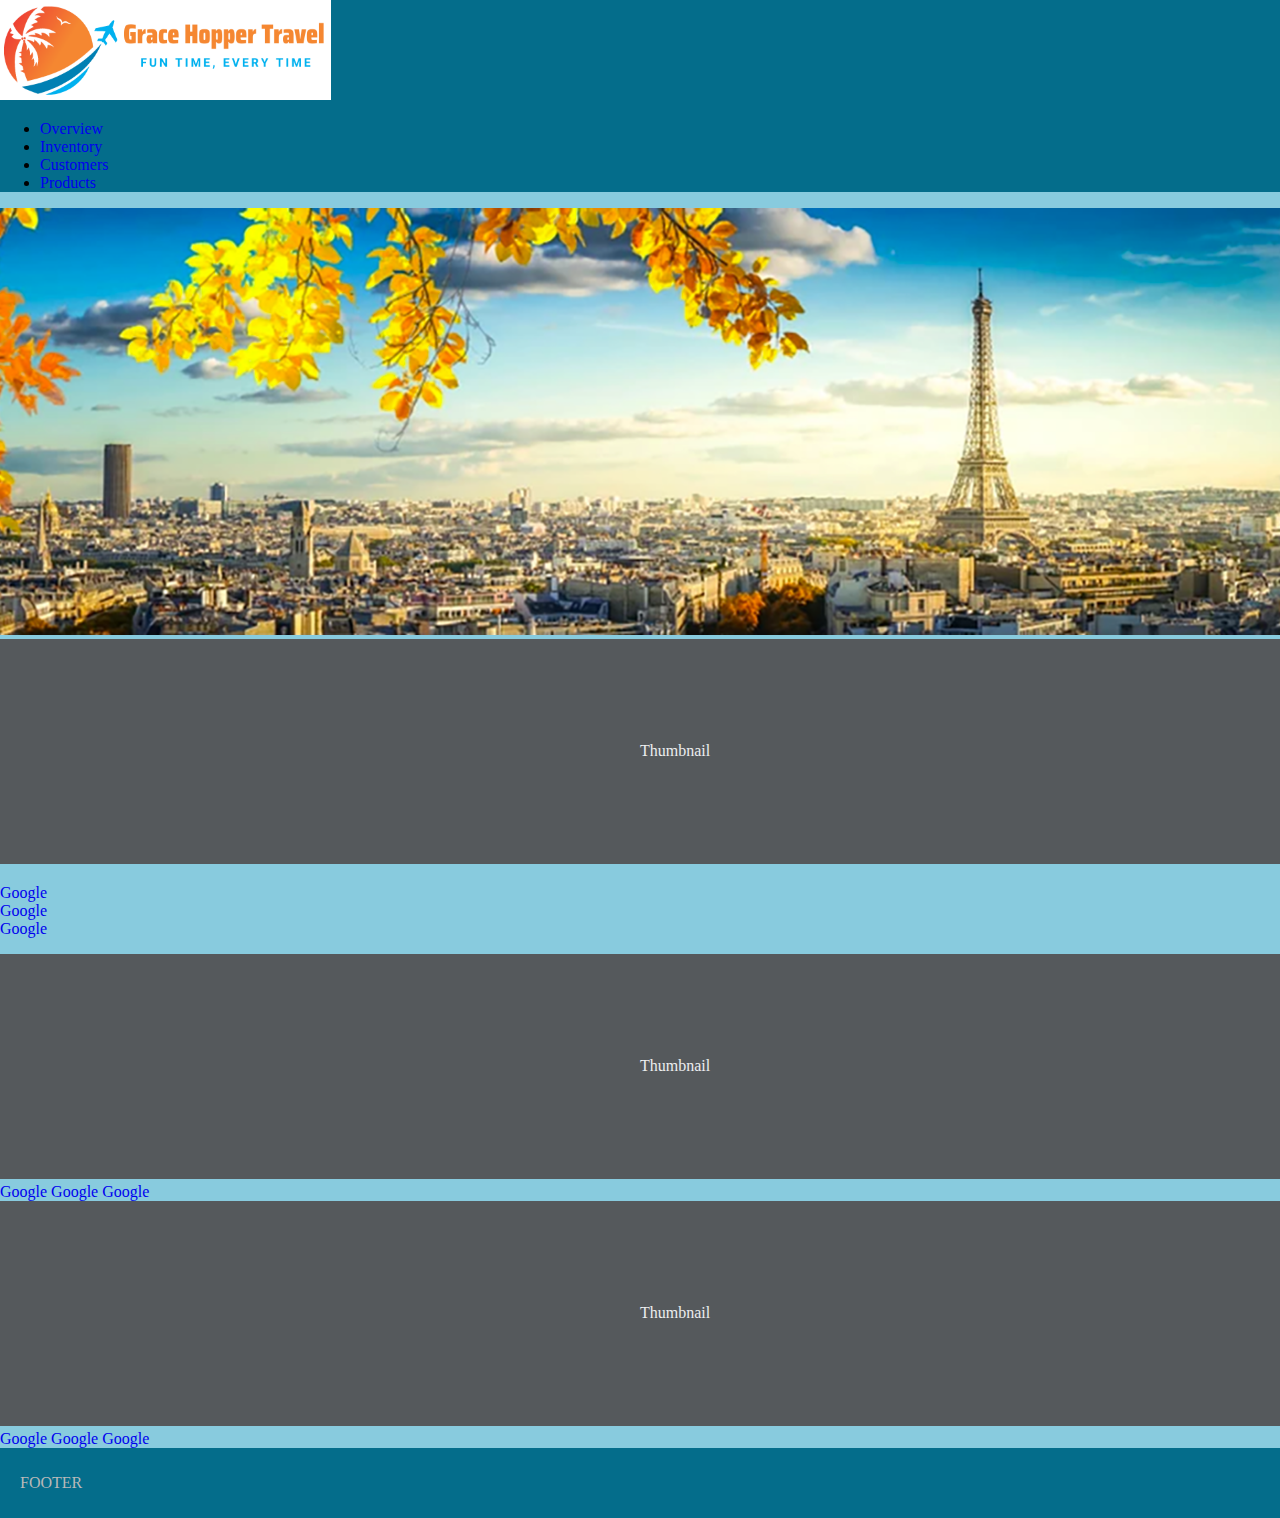
<file: bootstrap_index.html>
<!doctype html>
<html lang="en">
  <head>
    <meta charset="utf-8">
    <meta name="viewport" content="width=device-width, initial-scale=1">
    <meta name="description" content="">
    <title>Travel</title>

    

    <!-- Bootstrap core CSS -->
    <link href="https://cdn.jsdelivr.net/npm/bootstrap@5.1.3/dist/css/bootstrap.min.css" rel="stylesheet" integrity="sha384-1BmE4kWBq78iYhFldvKuhfTAU6auU8tT94WrHftjDbrCEXSU1oBoqyl2QvZ6jIW3" crossorigin="anonymous">
    <link rel="stylesheet" href="main.css">
    
  </head>
  <body>
    
    <header class="p-3 border-bottom">
      <div class="container">
        <div class="d-flex flex-wrap align-items-center justify-content-center justify-content-lg-start">
          <a href="/" class="d-flex align-items-center mb-2 mb-lg-0 text-dark text-decoration-none">
            <img class="logo" src="./images/logo_1.png" alt="Grace Hopper Travel">
          </a>
  
          <ul class="nav col-12 col-lg-auto me-lg-auto mb-2 justify-content-center mb-md-0">
            <li><a href="#" class="nav-link px-2 link-secondary">Overview</a></li>
            <li><a href="#" class="nav-link px-2 link-dark">Inventory</a></li>
            <li><a href="#" class="nav-link px-2 link-dark">Customers</a></li>
            <li><a href="#" class="nav-link px-2 link-dark">Products</a></li>
          </ul>
        </div>
      </div>
    </header>

<main class="bg-light">

  <section class="text-center container">
    <div class="row">
      <div class="col-lg-12 col-md-12 mx-auto">
        <img src="./images/paris.png" alt="Paris" style="width: 100%;">
      </div>
    </div>
  </section>

  <div class="album py-5 bg-light">
    <div class="container">

      <div class="row row-cols-1 row-cols-sm-2 row-cols-md-3 g-3">
        <div class="col">
          <div class="card shadow-sm">
            <svg class="bd-placeholder-img card-img-top" width="100%" height="225" xmlns="http://www.w3.org/2000/svg" role="img" aria-label="Placeholder: Thumbnail" preserveAspectRatio="xMidYMid slice" focusable="false"><title>Placeholder</title><rect width="100%" height="100%" fill="#55595c"/><text x="50%" y="50%" fill="#eceeef" dy=".3em">Thumbnail</text></svg>

            <div class="card-body">
              <p class="card-text">
                <a href="http://google.com">Google</a><br/>
                <a href="http://google.com">Google</a><br/>
                <a href="http://google.com">Google</a><br/>
              </p>
            </div>
          </div>
        </div>
        <div class="col">
          <div class="card shadow-sm">
            <svg class="bd-placeholder-img card-img-top" width="100%" height="225" xmlns="http://www.w3.org/2000/svg" role="img" aria-label="Placeholder: Thumbnail" preserveAspectRatio="xMidYMid slice" focusable="false"><title>Placeholder</title><rect width="100%" height="100%" fill="#55595c"/><text x="50%" y="50%" fill="#eceeef" dy=".3em">Thumbnail</text></svg>

            <div class="card-body">
              <a href="http://google.com">Google</a>
              <a href="http://google.com">Google</a>
               <a href="http://google.com">Google</a>  
            </div>
          </div>
        </div>
        <div class="col">
          <div class="card shadow-sm">
            <svg class="bd-placeholder-img card-img-top" width="100%" height="225" xmlns="http://www.w3.org/2000/svg" role="img" aria-label="Placeholder: Thumbnail" preserveAspectRatio="xMidYMid slice" focusable="false"><title>Placeholder</title><rect width="100%" height="100%" fill="#55595c"/><text x="50%" y="50%" fill="#eceeef" dy=".3em">Thumbnail</text></svg>

            <div class="card-body">
              <a href="http://google.com">Google</a>
                <a href="http://google.com">Google</a>
                <a href="http://google.com">Google</a>  
            </div>
          </div>
        </div>

      </div>
    </div>
  </div>

</main>

<footer class="text-muted py-5">
  <div class="container">
    <p class="mb-0">FOOTER</p>
  </div>
</footer>


<script src="https://cdn.jsdelivr.net/npm/bootstrap@5.1.3/dist/js/bootstrap.bundle.min.js" integrity="sha384-ka7Sk0Gln4gmtz2MlQnikT1wXgYsOg+OMhuP+IlRH9sENBO0LRn5q+8nbTov4+1p" crossorigin="anonymous"></script>

      
  </body>
</html>
</file>
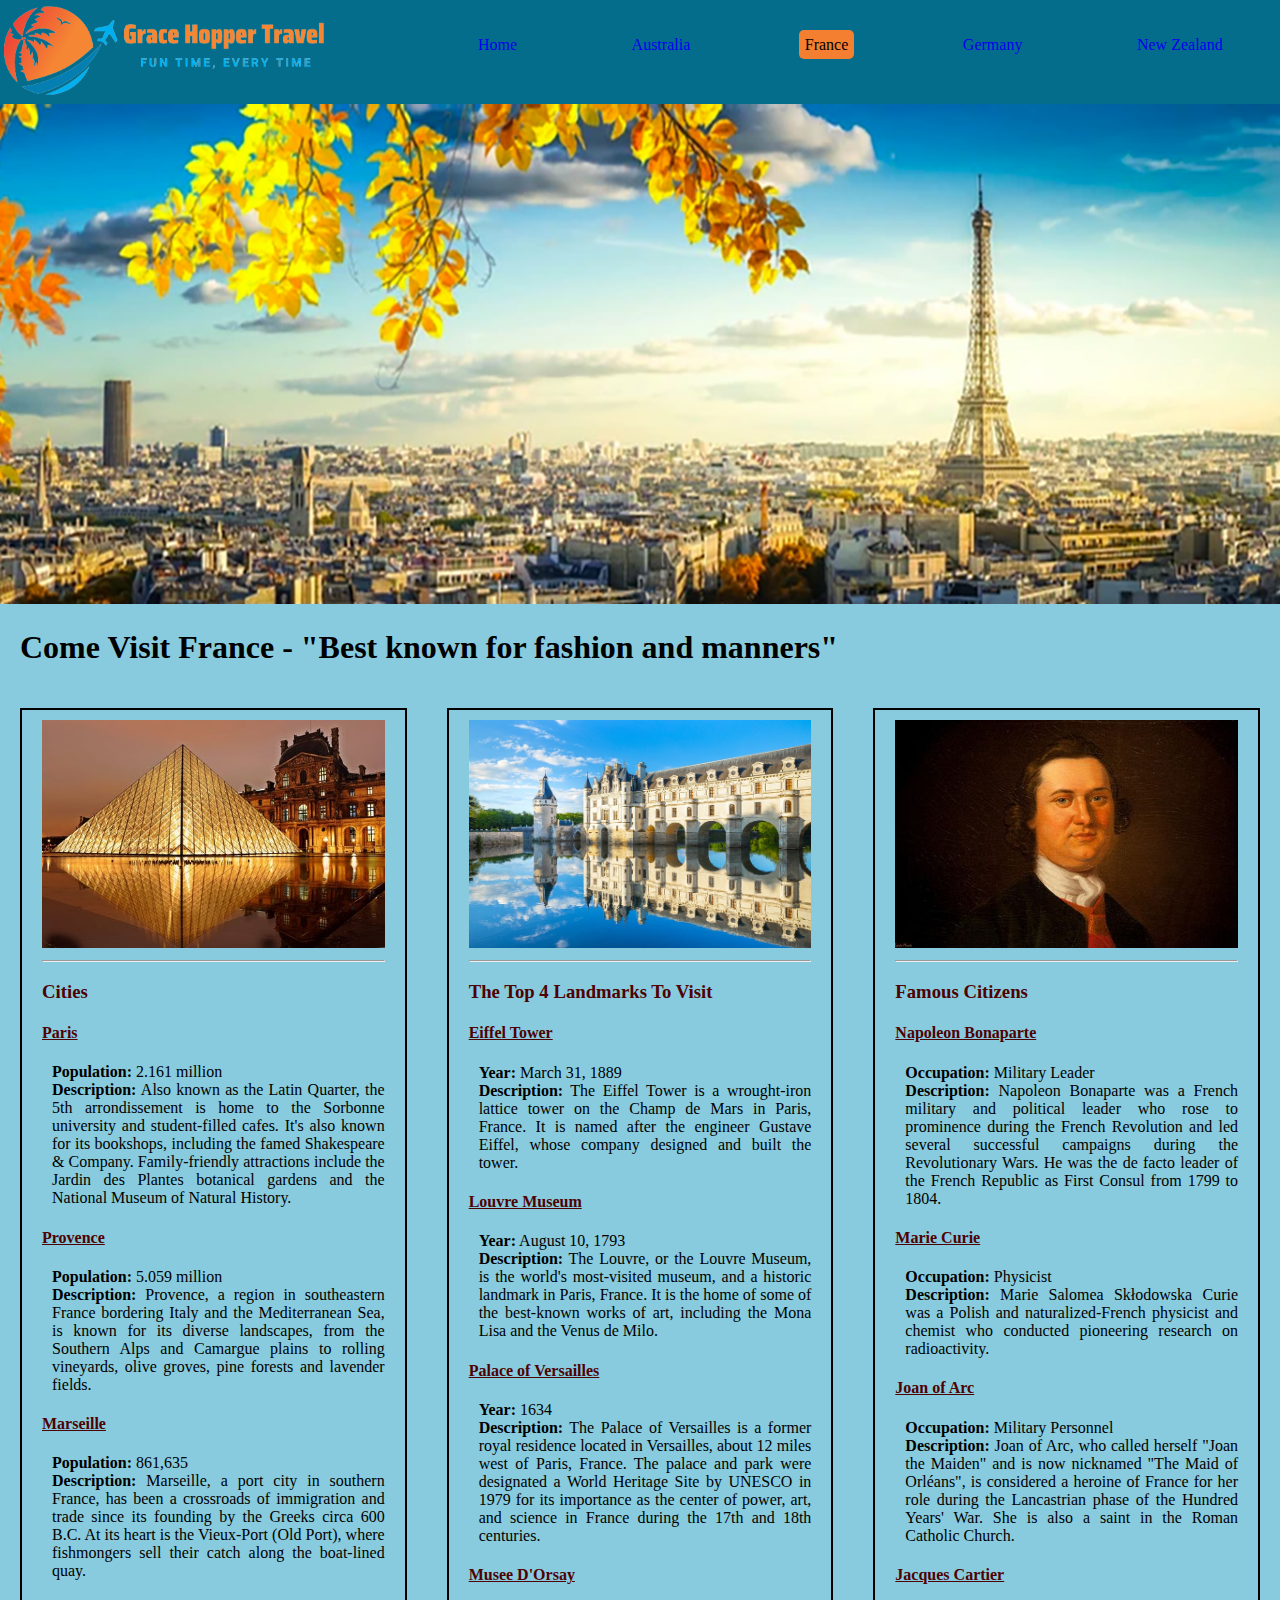
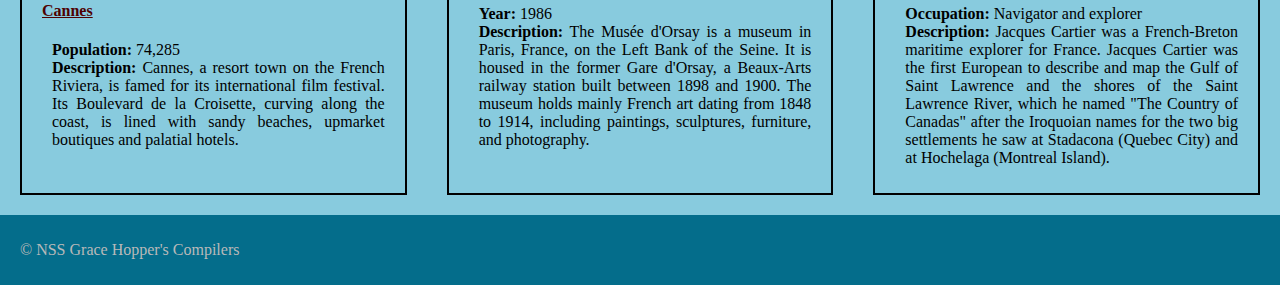
<file: france.html>
<!DOCTYPE html>
<html lang="en">
<head>
  <meta charset="UTF-8">
  <meta http-equiv="X-UA-Compatible" content="IE=edge">
  <meta name="viewport" content="width=device-width, initial-scale=1.0">
  <link rel="stylesheet" href="france.css">
  <title>France</title>
</head>
<body>
  <header class="navigation">
    <div class="logo-image">
      <img class="logo" src="images/logo-removed-background.png" alt="Grace Hopper Travel logo">
    </div>
      <nav class="nav-bar">
        <ul class="nav-list">
          <li><a href="index.html">Home</a></li>
          <li><a href="australia.html">Australia</a></li>
          <li><a id="active" href="france.html">France</a></li>
          <li><a href="germany.html">Germany</a></li>
          <li><a href="newzealand.html">New Zealand</a></li>
        </ul>
      </nav>
  </header>
  <main>
    <div class="country-image">
      <img class="france-image" src="/images/paris.png" alt="Eiffeel Tower landscape image">
    </div>
    <article>
      <h1>Come Visit France - "Best known for fashion and manners"</h1>
    </article>
    <article class="content">
      <section class="content-cards">
        <div class="cities">
          <img class="france-city-image" src="./images/france-city.jpeg" alt="A city in France">
          <hr/>
          <h3>Cities</h3>
          <section class="cityList">
          </section>
        </div>
        <div class="landmarks">
          <img class="france-landmark-image" src="./images/france-landmark.jpg" alt="A landmark in France">
          <hr/>
          <!-- <h3>Landmarks</h3> -->
          <section class="landmarkList">
          </section>
        </div>
        <div class="famous-citizens">
          <img class="france-citizen-image" src="./images/france-citizen.jpg" alt="A famous personality from France">
          <hr/>
          <h3>Famous Citizens</h3>
          <section class="famousCitizenList">
          </section>
        </div>
      </section>
    </article>
  </main>
  <footer>
    <p>&copy; NSS Grace Hopper's Compilers </p>
  </footer>
  <script type="module" src="./scripts/france/main.js"></script>
</body>
</html>
</file>
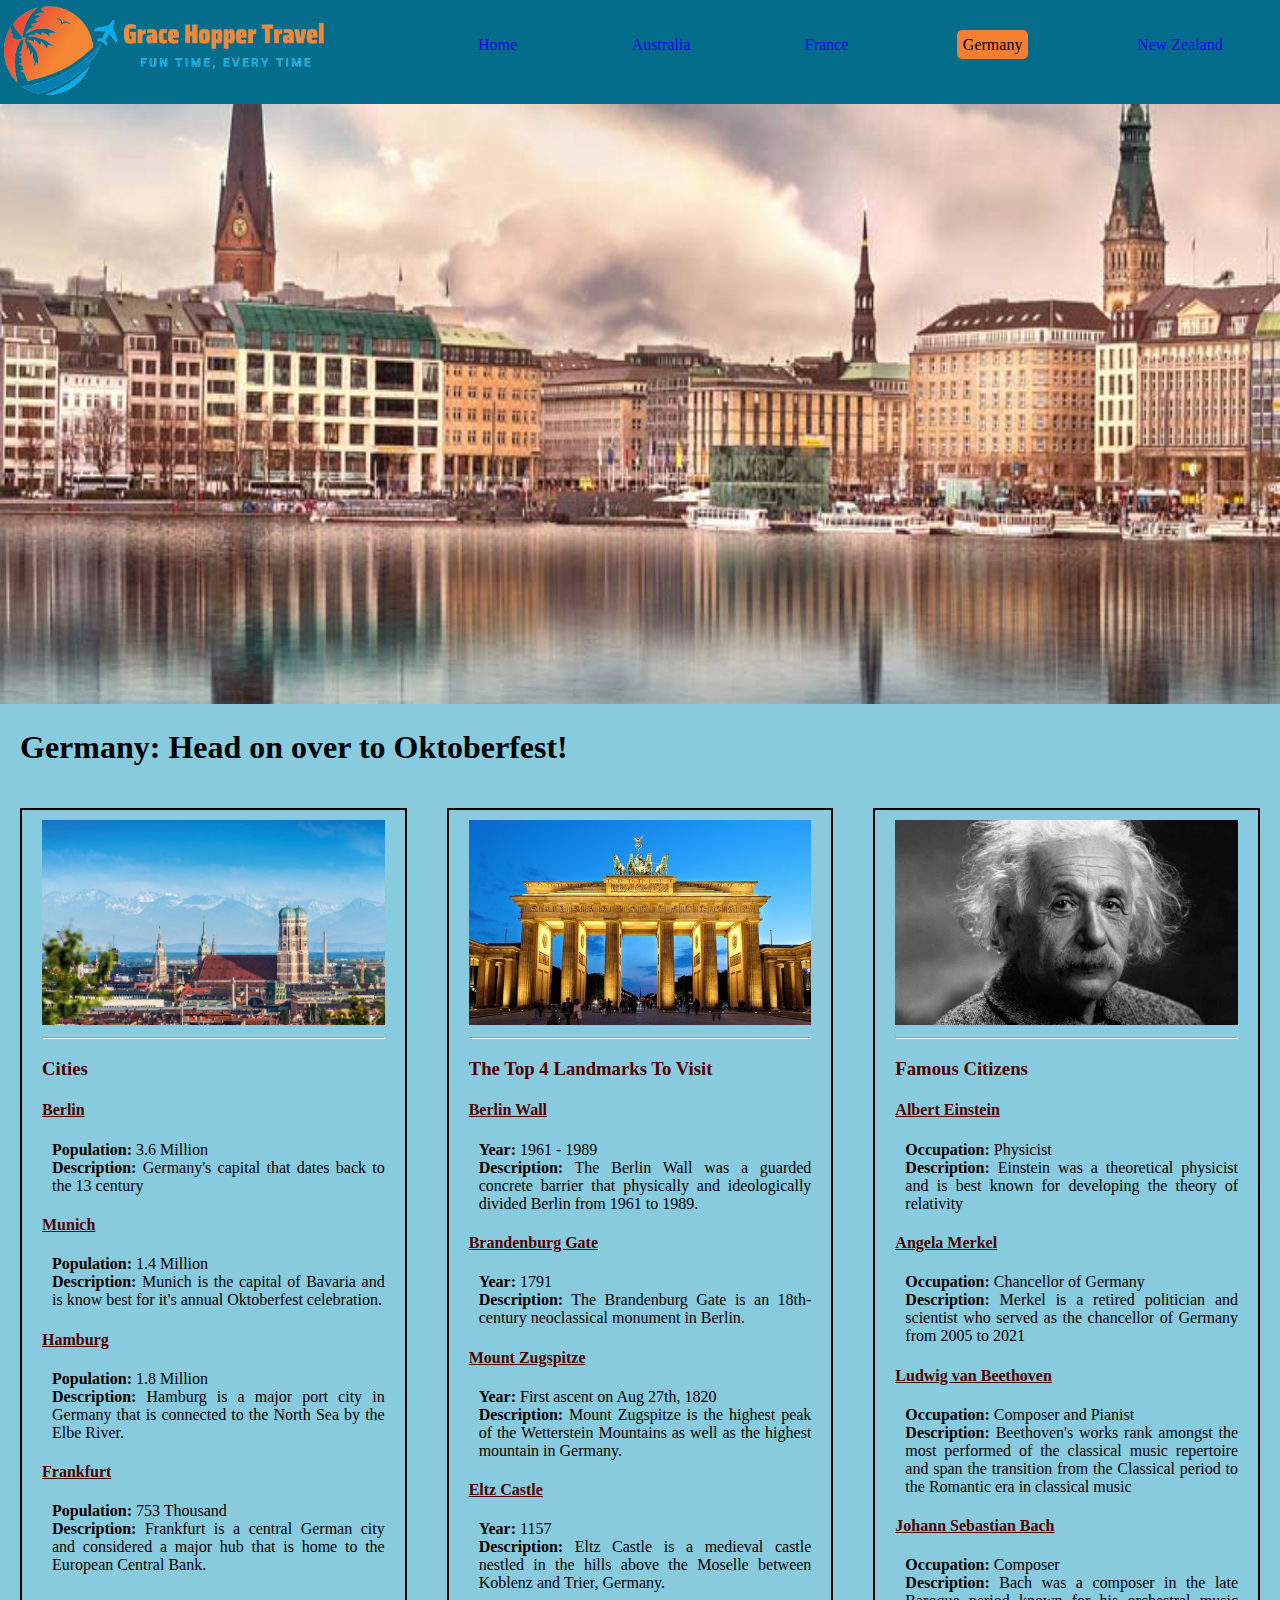
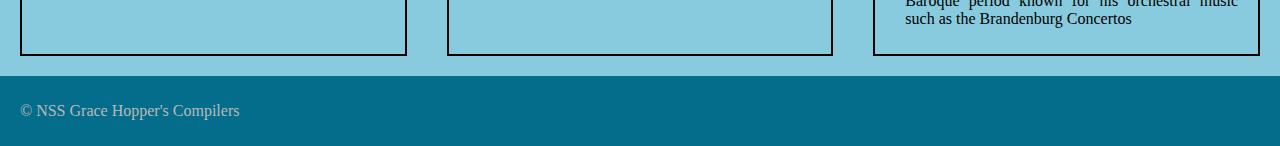
<file: germany.html>
<!DOCTYPE html>
<html lang="en">
<head>
  <meta charset="UTF-8">
  <meta http-equiv="X-UA-Compatible" content="IE=edge">
  <meta name="viewport" content="width=device-width, initial-scale=1.0">
  <link rel="stylesheet" href="main.css">
  <title>Germany</title>
</head>
<body>
    <header class="navigation">
      <div class="logo-image">
        <img class="logo" src="images/logo-removed-background.png" alt="grace hopper logo">
      </div>
      <nav class="nav-bar">
        <ul class="nav-list">
          <li><a href="index.html">Home</a></li>
          <li><a href="australia.html">Australia</a></li>
          <li><a href="france.html">France</a></li>
          <li><a id="active" href="germany.html">Germany</a></li>
          <li><a href="newzealand.html">New Zealand</a></li>
        </ul>
      </nav>
  </header>
  <main>
    <div class="country-image">
      <img class="germany-image" src="/images/germany-banner2.jpg" alt="german flag with monument and steps">
    </div>
    <article>
      <h1 class="germany-header">Germany: Head on over to Oktoberfest!</h1>
    </article>
    <article class="content">
      <section class="content-cards">
        <div class="cities">
          <img class="france-city-image" src="images/germany-city.jpg" alt="overhead shot of munich">
          <hr/>
          <h3>Cities</h3>
          <section class="cityList">
          </section>
        </div>
        <div class="landmarks">
          <img class="german-landmark-image" src="images/germany-landmark.jpg" alt="brandenburg gate in Berlin, Germany">
          <hr/>
          <!-- <h3>Landmarks</h3> -->
          <section class="landmarkList">
          </section>
        </div>
        <div class="famous-citizens">
          <img class="france-citizen-image" src="images/germany-citizen.jpg" alt="albert einstein headshot">
          <hr/>
          <h3>Famous Citizens</h3>
          <section class="famousCitizenList">
          </section>
        </div>
      </section>
  </article>
  </main>
  <footer>
    <p>&copy; NSS Grace Hopper's Compilers </p>
  </footer>
  <script type="module" src="scripts/germany/main.js"></script>
</body>
</html>
</file>
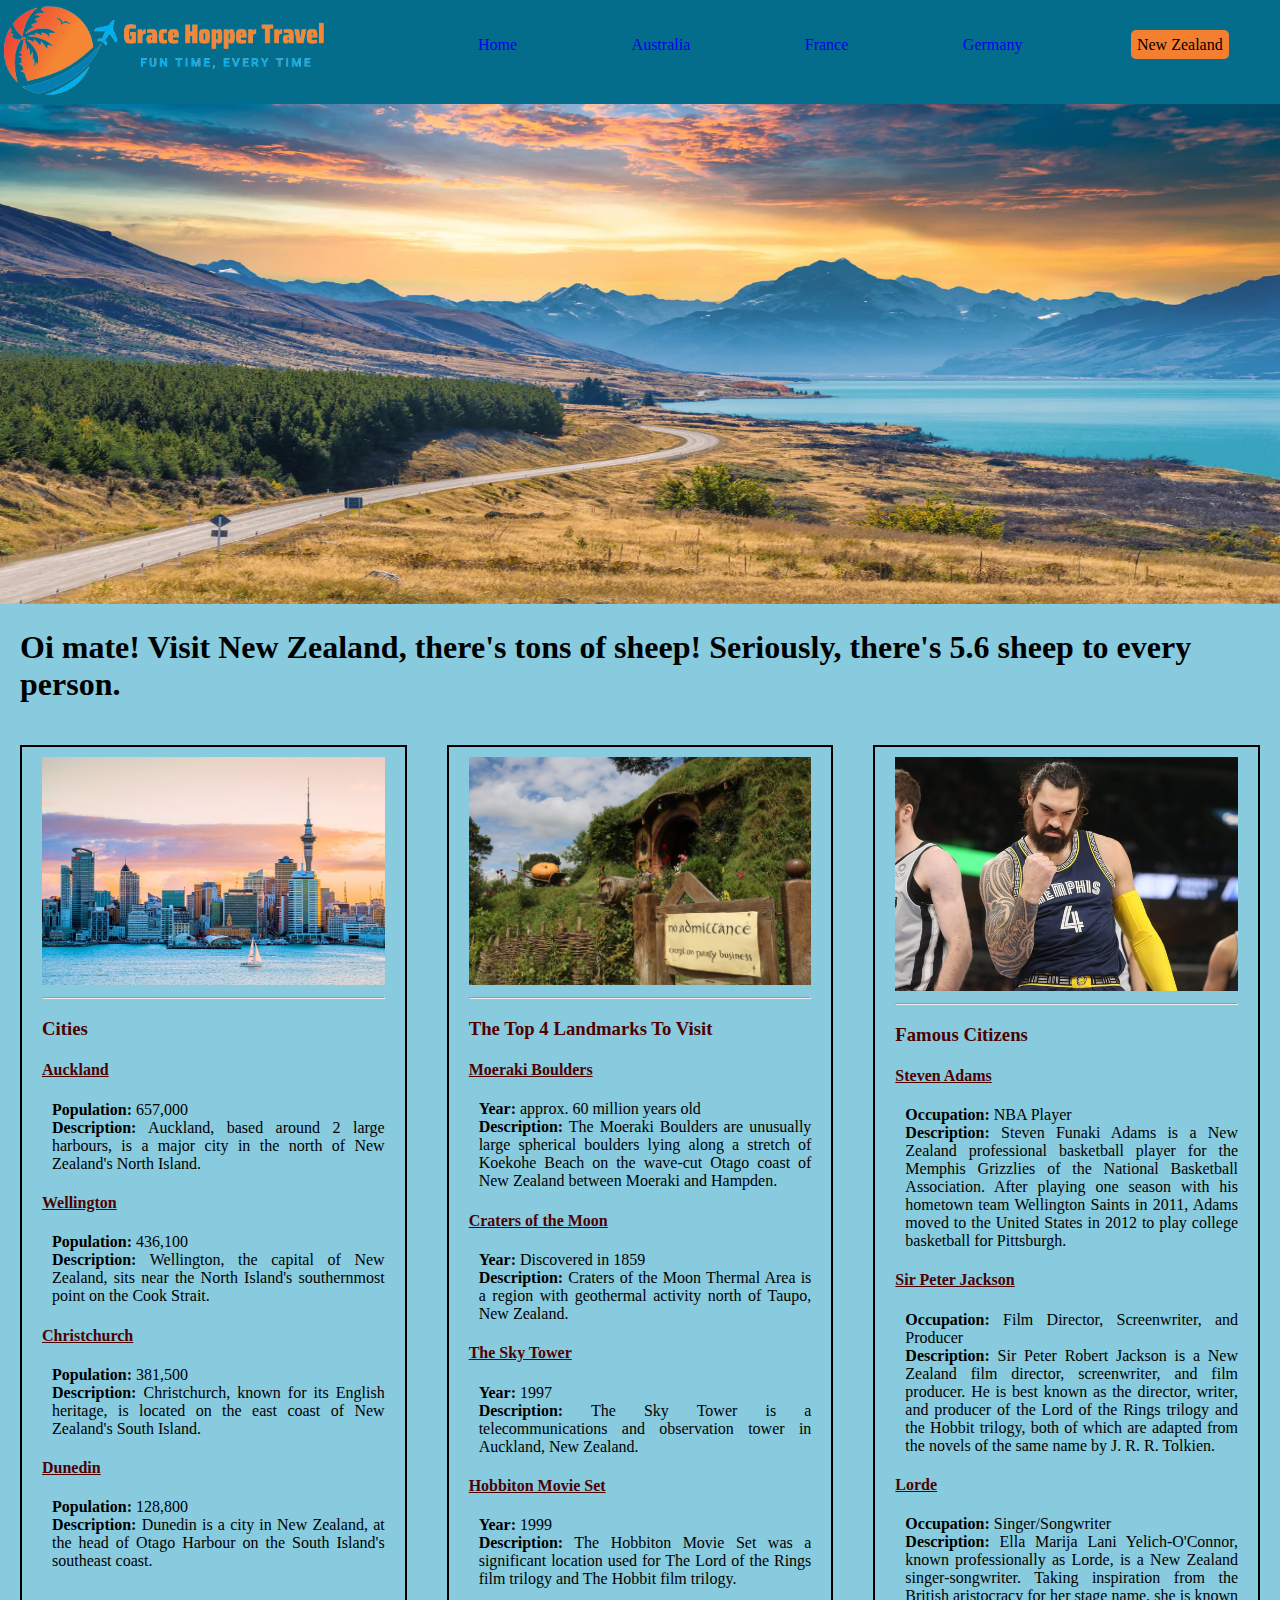
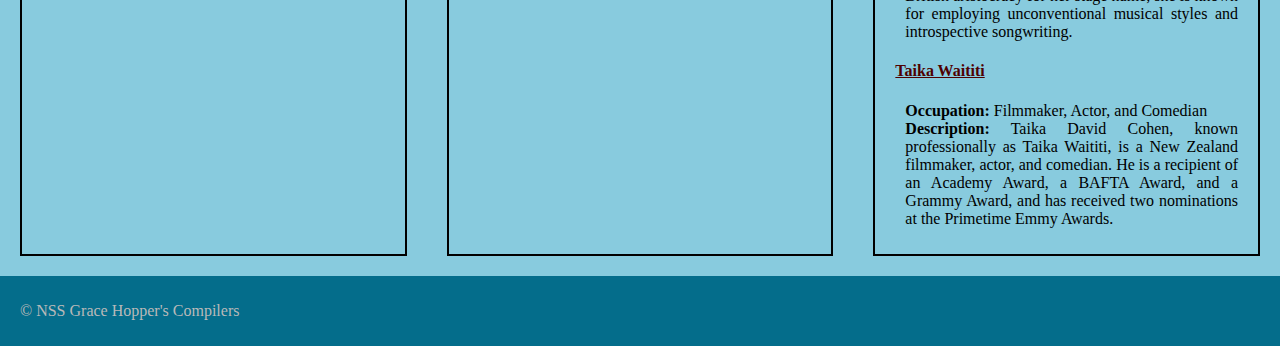
<file: newzealand.html>
<!DOCTYPE html>
<html lang="en">
<head>
  <meta charset="UTF-8">
  <meta http-equiv="X-UA-Compatible" content="IE=edge">
  <meta name="viewport" content="width=device-width, initial-scale=1.0">
  <link rel="stylesheet" href="newzealand.css">
  <title>New Zealand</title>
</head>
<body>
  <header class="navigation">
    <div class="logo-image">
      <img class="logo" src="images/logo-removed-background.png" alt="grace hopper logo">
    </div>
      <nav class="nav-bar">
        <ul class="nav-list">
          <li><a href="index.html">Home</a></li>
          <li><a href="australia.html">Australia</a></li>
          <li><a href="france.html">France</a></li>
          <li><a href="germany.html">Germany</a></li>
          <li><a id="active" href="newzealand.html">New Zealand</a></li>
        </ul>
      </nav>
  </header>
  <main>
    <div class="country-image">
      <img class="newzealand-image" src="/images/newzealand-banner.jpg" alt="New Zealand road near the water">
    </div>
    <article>
      <h1>Oi mate! Visit New Zealand, there's tons of sheep! Seriously, there's 5.6 sheep to every person.</h1>
    </article>
    <article class="content">
      <section class="content-cards">
        <div class="cities">
          <img class="france-city-image" src="./images/newzealand-auckalnd.jpg" alt="Auckland, New Zealand skyline">
          <hr/>
          <h3>Cities</h3>
          <section class="cityList">
          </section>
        </div>
        <div class="landmarks">
          <img class="france-landmark-image" src="./images/newzealand-hobbiton.jpg" alt="hobbit home">
          <hr/>
          <!-- <h3>Landmarks</h3> -->
          <section class="landmarkList">
          </section>
        </div>
        <div class="famous-citizens"><img class="france-citizen-image" src="./images/newzealand-stevenadams.jpg" alt="NBA player Steven Adams">
          <hr/>
          <h3>Famous Citizens</h3>
          <section class="famousCitizenList">
          </section>
        </div>
      </section>
  </article>
  </main>
  <footer>
    <p>&copy; NSS Grace Hopper's Compilers </p>
  </footer>
  <script type="module" src="scripts/newzealand/main.js"></script>
</body>
</html>
</file>
<file: main.css>
.nav-list {
  list-style-type: none;
  display: flex;
  justify-content: space-around;
  padding-top: 20px;
}

.navigation {
  display: flex;
}

.logo-image {
  flex: 1;
}

.logo {
  height: 100px;
  margin-right: 50px;
}

footer, header {
  background-color: #046D8B;
}

footer {
  padding: 10px 0 10px 20px;
  color: #B9B9B9;
}

.content-cards {
  display: flex;
}

.nav-bar {
  flex: 5;
}

.cities {
  flex: 1;
  padding: 10px 20px;
  border: 2px solid black;
  margin: 20px;
}

.landmarks {
  flex: 1;
  padding: 10px 20px;
  border: 2px solid black;
  margin: 20px;
}

.famous-citizens {
  flex: 1;
  padding: 10px 20px;
  border: 2px solid black;
  margin: 20px;
}

.cityList, .landmarkList, .famousCitizenList {
  text-align: justify;
}

/* Background image for lists */
/* .cityList {
  background-image: url(./images/bg-4.jpg);
  opacity: .9;
}

.landmarkList {
  background-image: url(./images/bg-5.jpg);
  opacity: .9;
} */

.city-card ul {
  list-style-type: none;
  padding-left: 10px;
}

.landmark-card ul {
  list-style-type: none;
  padding-left: 10px;
}

.famousCitizen-card ul {
  list-style-type: none;
  padding-left: 10px;
}

/* Styling specific to France page -- starts here */
.france-image {
  width: 100%;
  height: 500px;
}

.france-city-image {
  width: 100%;
}

.france-landmark-image {
  width: 100%;
}

.france-citizen-image {
  width: 100%;
}
/* Styling specific to France page -- ends here */

/* home page image styling */

.home-page-banner {
  width: 100%;
  height: 600px;
}

h1 {
  padding-left: 20px;;
}

h3 {
  color: #4e0101;
}

/* anchor tags in city, landmark and famous citizens */
.content-cards a {
    color: #4e0101;
    text-decoration: underline;
}

/* anchor tags in the nav-bar */
.nav-list a {
  padding: 6px;
  border-radius: 5px;
}

.australia-image {
  max-width: fit-content;
  padding: .75;
}
.australia-city-image {
  width: 100%;
}
.australia-landmark-image {
  width: 100%;
}
.australia-citizen-image {
  width: 100%;
}
/* Anchor tag styling */
a {
  outline: none;
  text-decoration: none;
}

.nav-list a:visited {
  color: #B9B9B9;
}

.nav-list a:focus {
  border-bottom: 1px solid;
}

.nav-list a:hover {
  border-bottom: 1px solid;
}

#active {
  background-color: #f57f30;
  color: #000000;
}

body {
  padding: 0;
  margin: 0;
  background-color: #88cbde;
}

.home-image {
  width: 100%;
  height: 300px;
  background-color: red;
}

/* germany image styling */

.german-landmark-image {
  /* height: 190px; */
  width: 100%;
}

.germany-image {
  width: 100%;
  height: 600px;
}

/* new zealand image styling */

.newzealand-image {
  width: 100%;
  height: 500px;
}
</file>
<file: france.css>
@import "main.css"
</file>
<file: newzealand.css>
@import "main.css"
</file>
